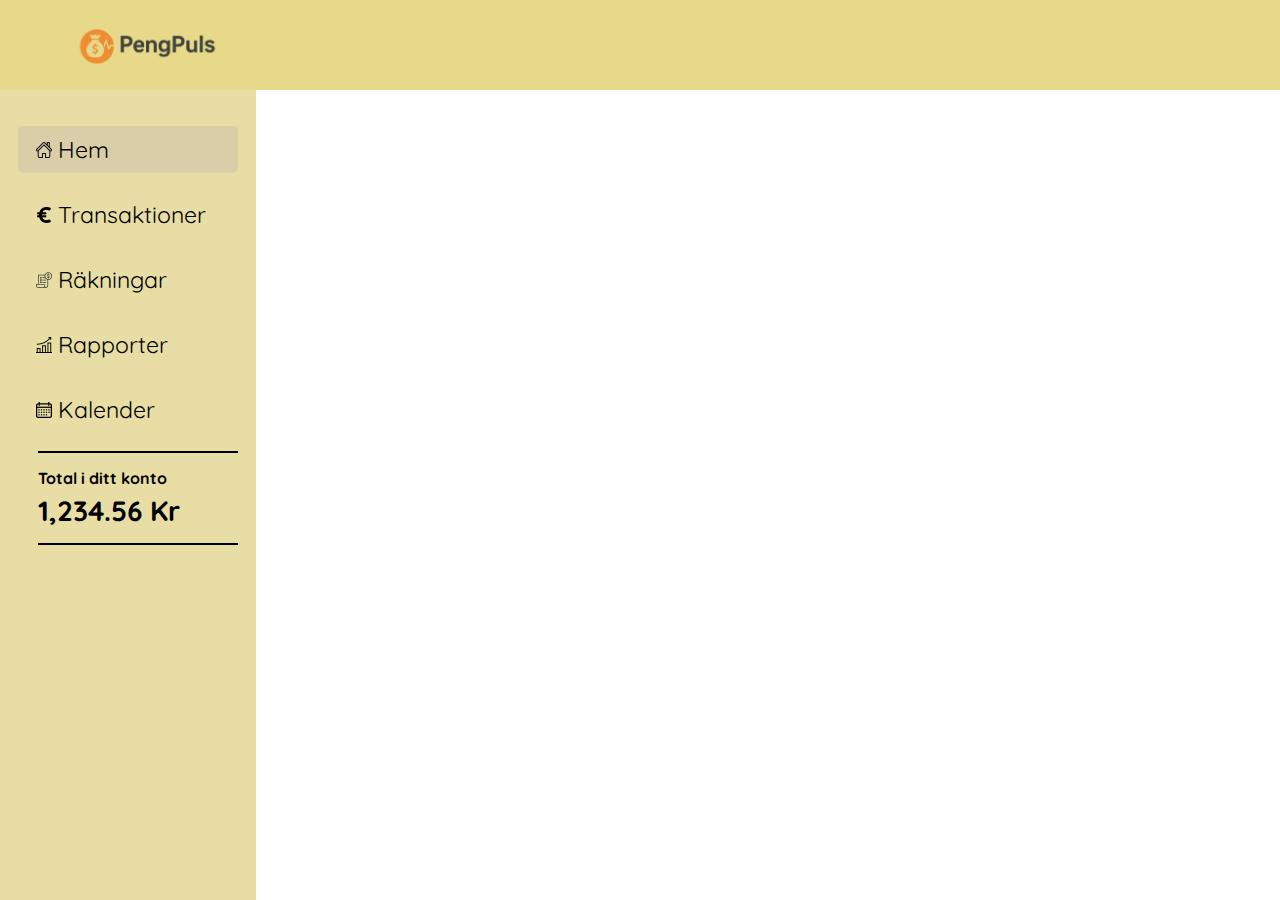
<file: index.html>
<!DOCTYPE html>
<html lang="en">
<head>
    <meta charset="UTF-8">
    <meta name="viewport" content="width=device-width, initial-scale=1.0">
    <link rel="stylesheet" href="styles.css">
    <link href="https://fonts.googleapis.com/css2?family=Quicksand:wght@400;500;600&display=swap" rel="stylesheet">
    <title>Home</title>
</head>
<body style="font-family: 'Quicksand', sans-serif;">
    <header class="site-header">
        <img src="img/PengPulsT.png" alt="PengPuls1 Logo" class="logo">
    </header>
    <aside class="sidebar">
        <ul>
            <li>
                <a href="index.html" class="sidebar-button active">
                    <img src="img/home.png" alt="Home Icon">
                    Hem
                </a>
            </li>
            <li>
                <a href="transaktioner.html" class="sidebar-button">
                    <img src="img/euro.png" alt="Euro Icon">
                    Transaktioner
                </a>
            </li>
            <li>
                <a href="räkningar.html" class="sidebar-button">
                    <img src="img/bill.png" alt="Bill Icon">
                    Räkningar
                </a>
            </li>
            <li>
                <a href="rapporter.html" class="sidebar-button">
                    <img src="img/growth.png" alt="Growth Icon">
                    Rapporter
                </a>
            </li>
            <li>
                <a href="kalender.html" class="sidebar-button">
                    <img src="img/calendar.png" alt="Calendar Icon">
                    Kalender
                </a>
            </li>
            <li class="account-summary">
                <div class="horizontal-line"></div>
                <div class="account-details">
                    <h3>Total i ditt konto</h3>
                    <p>1,234.56 Kr</p>
                </div>
                <div class="horizontal-line"></div>
            </li>
        </ul>
    </aside>
</body>
</html>
</file>
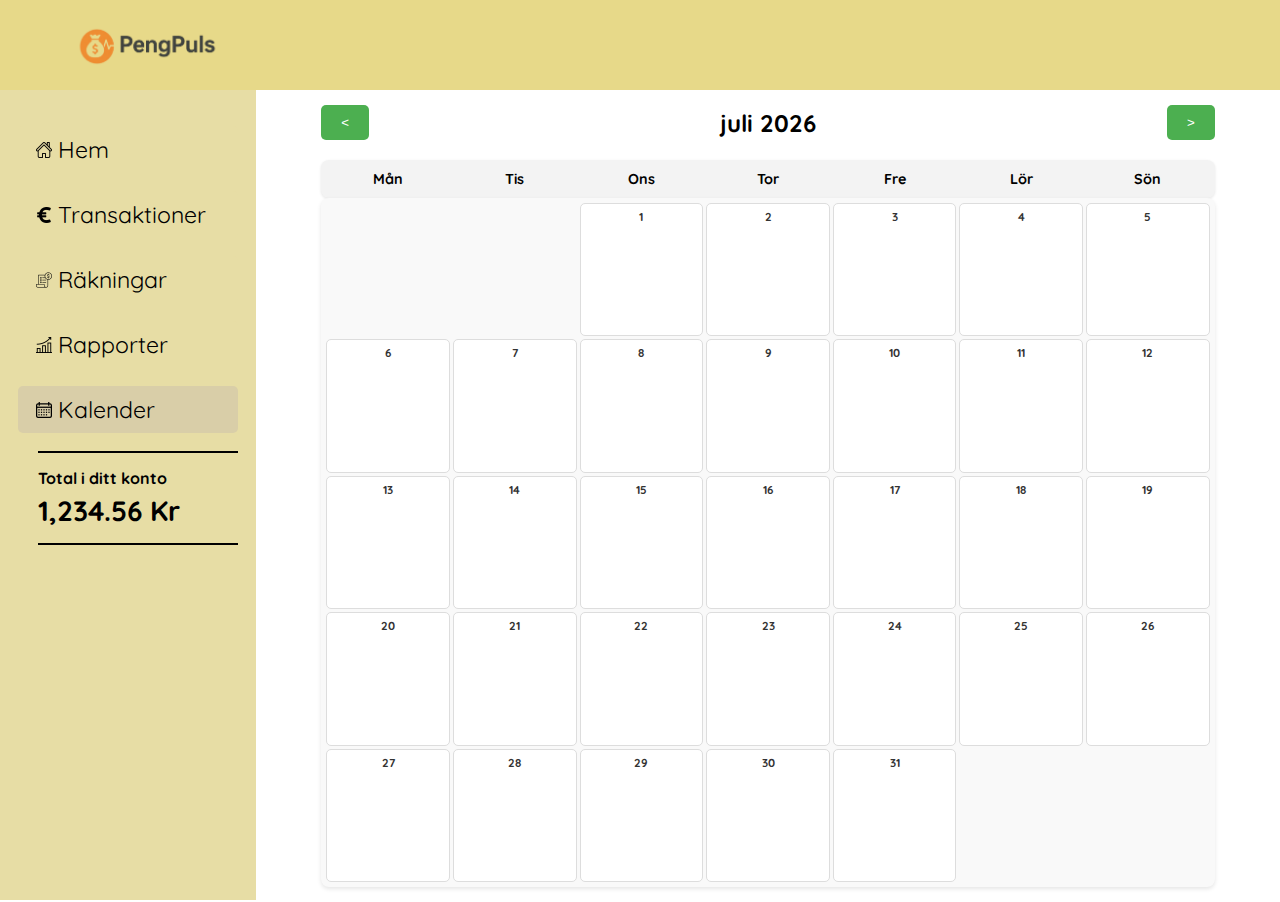
<file: kalender.html>
<!DOCTYPE html>
<html lang="en">
<head>
    <meta charset="UTF-8">
    <meta name="viewport" content="width=device-width, initial-scale=1.0">
    <link rel="stylesheet" href="kalender.css">
    <link href="https://fonts.googleapis.com/css2?family=Quicksand:wght@400;500;600&display=swap" rel="stylesheet">
    <title>Home</title>
    <script src="kalender.js" defer></script>
</head>
<body style="font-family: 'Quicksand', sans-serif;">
    <header class="site-header">
        <img src="img/PengPulsT.png" alt="PengPuls1 Logo" class="logo">
    </header>
    <aside class="sidebar">
        <ul>
            <li>
                <a href="index.html" class="sidebar-button">
                    <img src="img/home.png" alt="Home Icon">
                    Hem
                </a>
            </li>
            <li>
                <a href="transaktioner.html" class="sidebar-button">
                    <img src="img/euro.png" alt="Euro Icon">
                    Transaktioner
                </a>
            </li>
            <li>
                <a href="räkningar.html" class="sidebar-button">
                    <img src="img/bill.png" alt="Bill Icon">
                    Räkningar
                </a>
            </li>
            <li>
                <a href="rapporter.html" class="sidebar-button">
                    <img src="img/growth.png" alt="Growth Icon">
                    Rapporter
                </a>
            </li>
            <li>
                <a href="kalender.html" class="sidebar-button active">
                    <img src="img/calendar.png" alt="Calendar Icon">
                    Kalender
                </a>
            </li>
            <li class="account-summary">
                <div class="horizontal-line"></div>
                <div class="account-details">
                    <h3>Total i ditt konto</h3>
                    <p>1,234.56 Kr</p>
                </div>
                <div class="horizontal-line"></div>
            </li>
        </ul>
    </aside>
    <main>
        <section class="calendar-container">
            <div class="calendar-header">
                <button id="prev-month">&lt;</button>
                <h2 id="current-month">March 2023</h2>
                <button id="next-month">&gt;</button>
            </div>
            <div class="calendar-weekdays">
                <div>Mån</div>
                <div>Tis</div>
                <div>Ons</div>
                <div>Tor</div>
                <div>Fre</div>
                <div>Lör</div>
                <div>Sön</div>
            </div>
            <div class="calendar-grid">
                <!-- Days will be dynamically generated here -->
            </div>
        </section>
        <div id="day-details-modal" class="modal">
            <div class="modal-content">
                <span class="close-button">&times;</span>
                <h3 id="modal-date"></h3>
                <ul id="transactions-list">
                    <!-- Transactions will be dynamically added here -->
                </ul>
            </div>
        </div>
    </main>
</body>
</html>
</file>
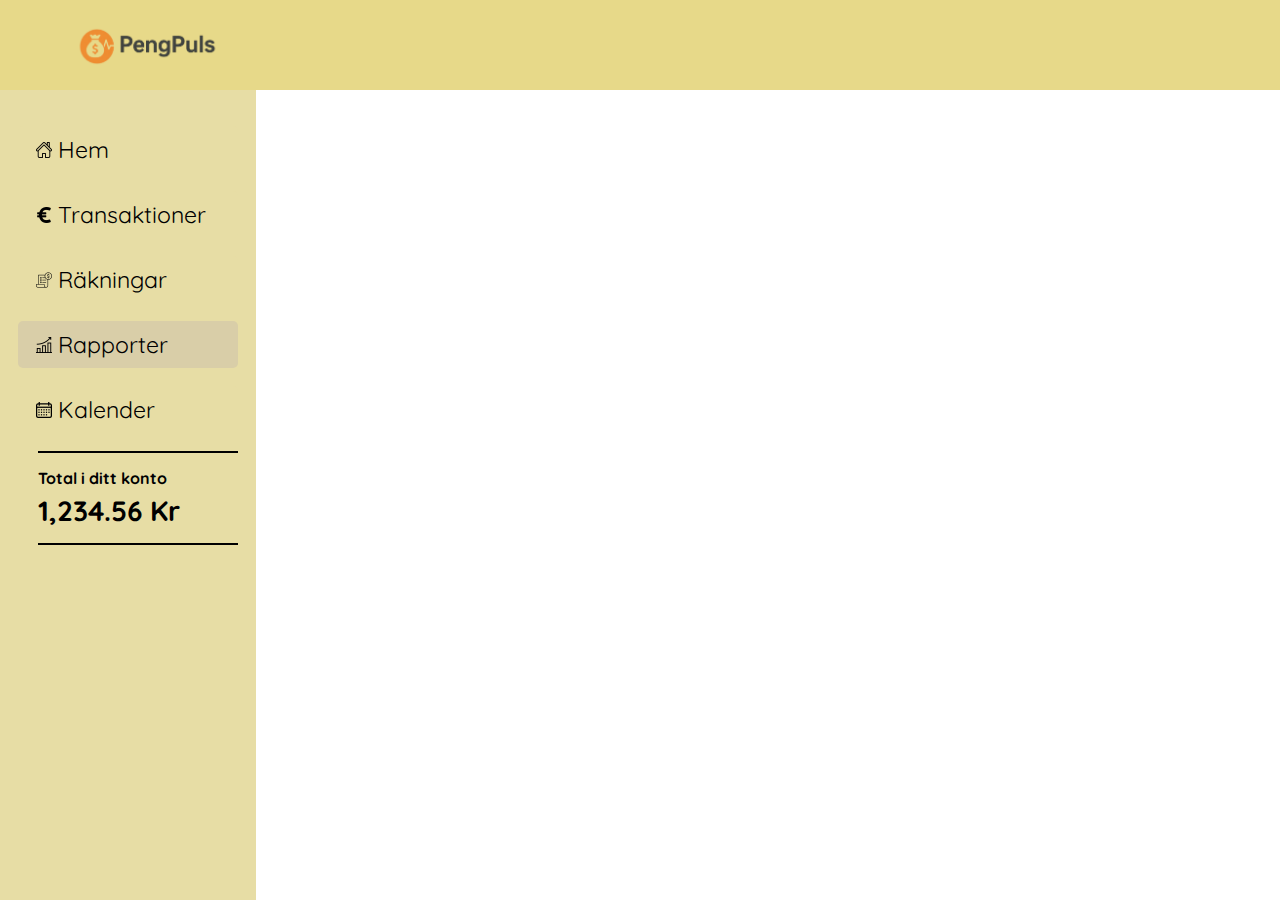
<file: rapporter.html>
<!DOCTYPE html>
<html lang="en">
<head>
    <meta charset="UTF-8">
    <meta name="viewport" content="width=device-width, initial-scale=1.0">
    <link rel="stylesheet" href="styles.css">
    <link href="https://fonts.googleapis.com/css2?family=Quicksand:wght@400;500;600&display=swap" rel="stylesheet">
    <title>Home</title>
</head>
<body style="font-family: 'Quicksand', sans-serif;">
    <header class="site-header">
        <img src="img/PengPulsT.png" alt="PengPuls1 Logo" class="logo">
    </header>
    <aside class="sidebar">
        <ul>
            <li>
                <a href="index.html" class="sidebar-button">
                    <img src="img/home.png" alt="Home Icon">
                    Hem
                </a>
            </li>
            <li>
                <a href="transaktioner.html" class="sidebar-button">
                    <img src="img/euro.png" alt="Euro Icon">
                    Transaktioner
                </a>
            </li>
            <li>
                <a href="räkningar.html" class="sidebar-button">
                    <img src="img/bill.png" alt="Bill Icon">
                    Räkningar
                </a>
            </li>
            <li>
                <a href="rapporter.html" class="sidebar-button active">
                    <img src="img/growth.png" alt="Growth Icon">
                    Rapporter
                </a>
            </li>
            <li>
                <a href="kalender.html" class="sidebar-button">
                    <img src="img/calendar.png" alt="Calendar Icon">
                    Kalender
                </a>
            </li>
            <li class="account-summary">
                <div class="horizontal-line"></div>
                <div class="account-details">
                    <h3>Total i ditt konto</h3>
                    <p>1,234.56 Kr</p>
                </div>
                <div class="horizontal-line"></div>
            </li>
        </ul>
    </aside>
</body>
</html>
</file>
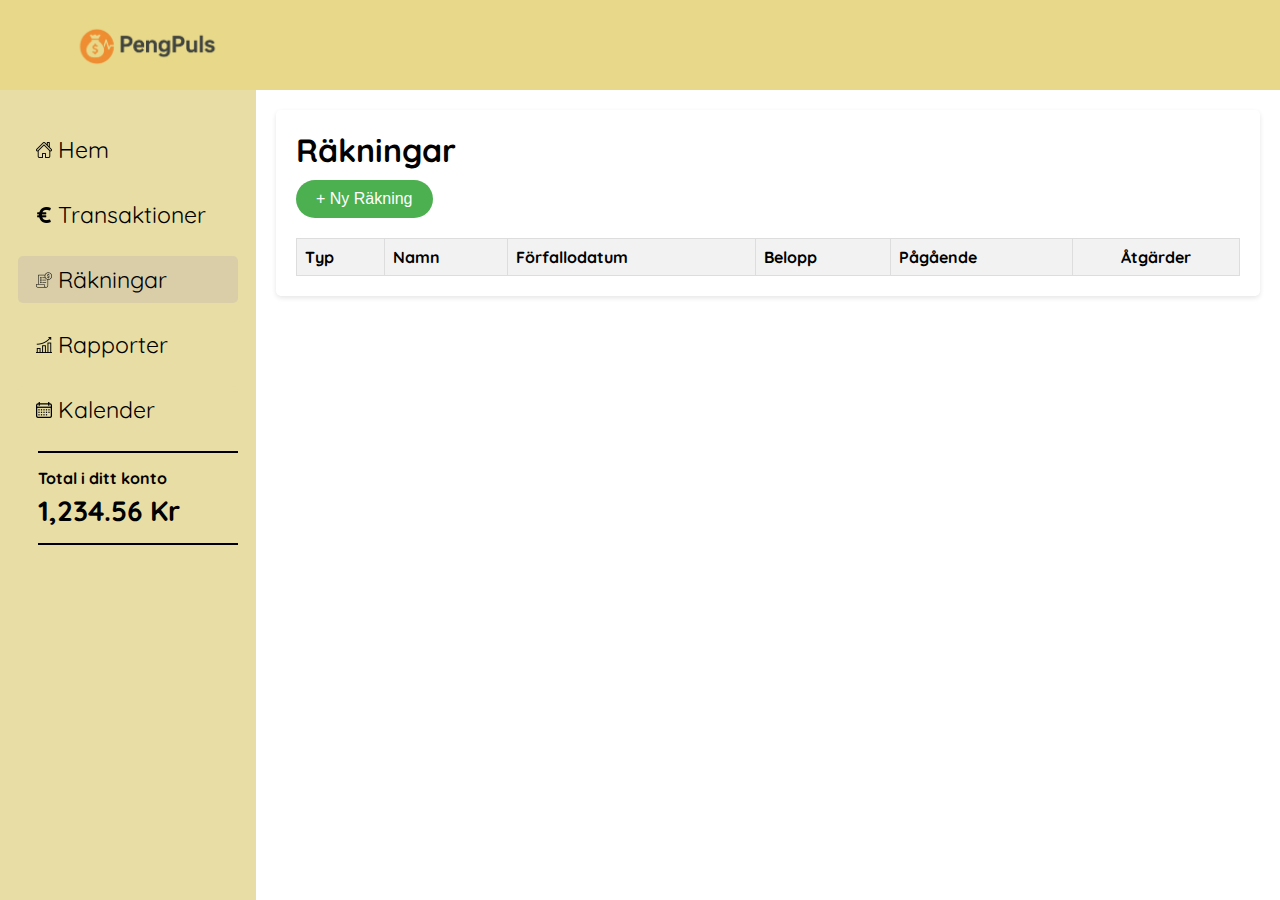
<file: räkningar.html>
<!DOCTYPE html>
<html lang="en">
<head>
    <meta charset="UTF-8">
    <meta name="viewport" content="width=device-width, initial-scale=1.0">
    <link rel="stylesheet" href="styles.css">
    <link href="https://fonts.googleapis.com/css2?family=Quicksand:wght@400;500;600&display=swap" rel="stylesheet">
    <link rel="stylesheet" href="räkningar.css">
    <title>Räkningar</title>
    <script src="räkningar.js" defer></script>
</head>
<body style="font-family: 'Quicksand', sans-serif;">
    <header class="site-header">
        <img src="img/PengPulsT.png" alt="PengPuls1 Logo" class="logo">
    </header>
    <aside class="sidebar">
        <ul>
            <li>
                <a href="index.html" class="sidebar-button">
                    <img src="img/home.png" alt="Home Icon">
                    Hem
                </a>
            </li>
            <li>
                <a href="transaktioner.html" class="sidebar-button">
                    <img src="img/euro.png" alt="Euro Icon">
                    Transaktioner
                </a>
            </li>
            <li>
                <a href="räkningar.html" class="sidebar-button active">
                    <img src="img/bill.png" alt="Bill Icon">
                    Räkningar
                </a>
            </li>
            <li>
                <a href="rapporter.html" class="sidebar-button">
                    <img src="img/growth.png" alt="Growth Icon">
                    Rapporter
                </a>
            </li>
            <li>
                <a href="kalender.html" class="sidebar-button">
                    <img src="img/calendar.png" alt="Calendar Icon">
                    Kalender
                </a>
            </li>
            <li class="account-summary">
                <div class="horizontal-line"></div>
                <div class="account-details">
                    <h3>Total i ditt konto</h3>
                    <p>1,234.56 Kr</p>
                </div>
                <div class="horizontal-line"></div>
            </li>
        </ul>
    </aside>
    <main>
        <section class="bills-section">
            <h1 class="bills-heading">Räkningar</h1>
            <div class="button-container">
                <button class="new-bill-button">+ Ny Räkning</button>
            </div>
            <form class="new-bill-form" style="display: none;">
                <label for="bill-name">Namn:</label>
                <input type="text" id="bill-name" name="bill-name" required>
                
                <label for="bill-type">Typ:</label>
                <select id="bill-type" name="bill-type" required>
                    <option value="engångs">Engångsräkning</option>
                    <option value="månatlig">Varje månad</option>
                </select>
                
                <label for="bill-amount">Belopp:</label>
                <input type="number" id="bill-amount" name="bill-amount" required>
                
                <label for="bill-due-date">Förfallodatum:</label>
                <input type="date" id="bill-due-date" name="bill-due-date" required>
                
                <button type="submit">Lägg till</button>
            </form>
            <table>
                <thead>
                    <tr>
                        <th>Typ</th>
                        <th>Namn</th>
                        <th>Förfallodatum</th>
                        <th>Belopp</th>
                        <th>Pågående</th> <!-- Updated header -->
                        <th class="actions">Åtgärder</th>
                    </tr>
                </thead>
                <tbody>
                    <!-- Example row -->
                    <tr>
                        <td>Engångsräkning</td>
                        <td>Elräkning</td>
                        <td>2023-11-14</td>
                        <td>2,011 Kr</td>
                        <td>✔</td>
                        <td class="actions">
                            <button class="edit-button">Pågående</button>
                            <button class="remove-button">Ta bort</button>
                        </td>
                    </tr>
                    <!-- Rows will be dynamically added here -->
                </tbody>
            </table>
        </section>
    </main>
</body>
</html>
</file>
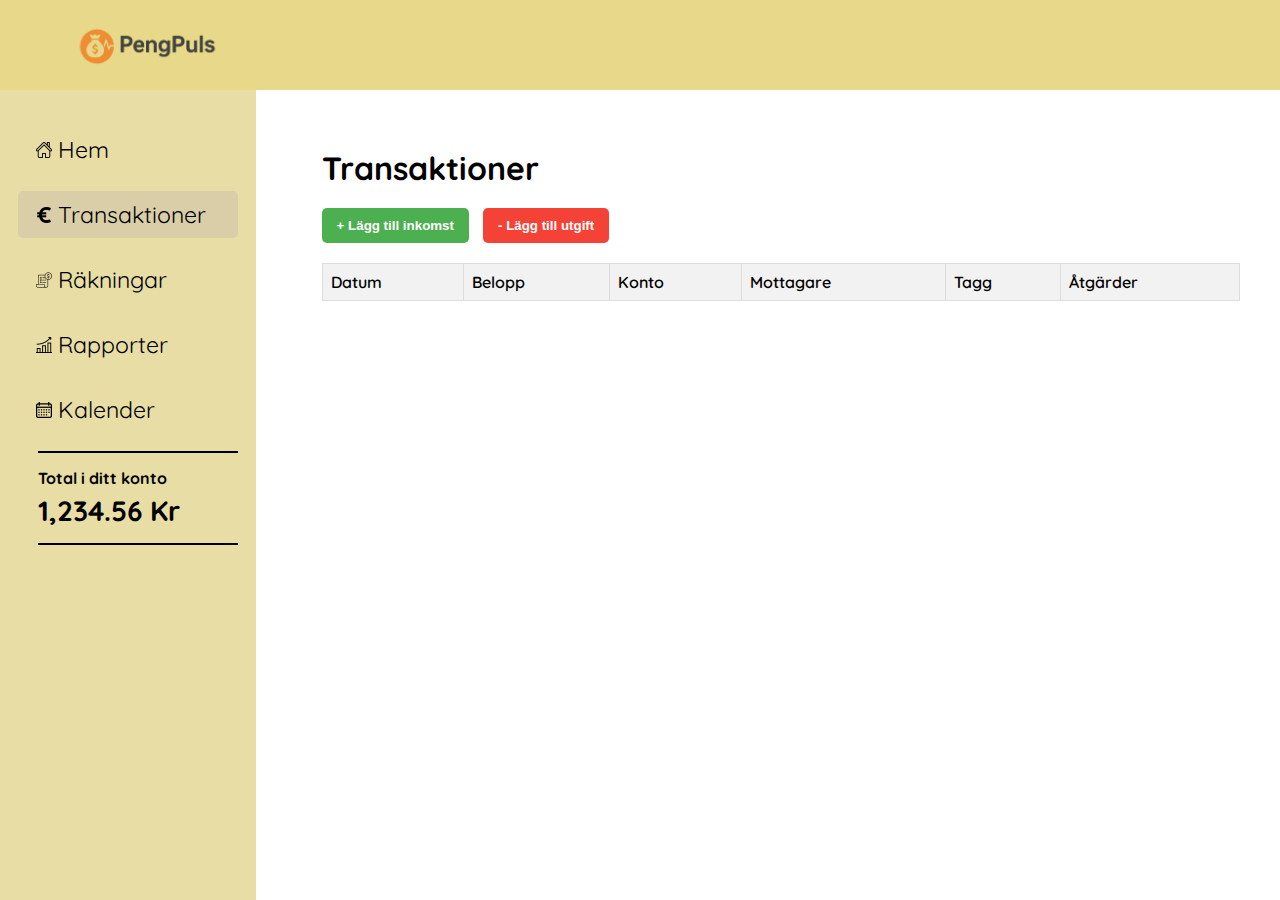
<file: transaktioner.html>
<!DOCTYPE html>
<html lang="sv">
<head>
    <meta charset="UTF-8">
    <meta name="viewport" content="width=device-width, initial-scale=1.0">
    <link rel="stylesheet" href="transaktioner.css">
    <link href="https://fonts.googleapis.com/css2?family=Quicksand:wght@400;500;600&display=swap" rel="stylesheet">
    <title>Hem</title>
    <script src="transaktioner.js" defer></script>
</head>
<body style="font-family: 'Quicksand', sans-serif;">
    <header class="site-header">
        <img src="img/PengPulsT.png" alt="PengPuls1 Logo" class="logo">
    </header>
    <aside class="sidebar">
        <ul>
            <li>
                <a href="index.html" class="sidebar-button">
                    <img src="img/home.png" alt="Home Icon">
                    Hem
                </a>
            </li>
            <li>
                <a href="transaktioner.html" class="sidebar-button active">
                    <img src="img/euro.png" alt="Euro Icon">
                    Transaktioner
                </a>
            </li>
            <li>
                <a href="räkningar.html" class="sidebar-button">
                    <img src="img/bill.png" alt="Bill Icon">
                    Räkningar
                </a>
            </li>
            <li>
                <a href="rapporter.html" class="sidebar-button">
                    <img src="img/growth.png" alt="Growth Icon">
                    Rapporter
                </a>
            </li>
            <li>
                <a href="kalender.html" class="sidebar-button">
                    <img src="img/calendar.png" alt="Calendar Icon">
                    Kalender
                </a>
            </li>
            <li class="account-summary">
                <div class="horizontal-line"></div>
                <div class="account-details">
                    <h3>Total i ditt konto</h3>
                    <p>1,234.56 Kr</p>
                </div>
                <div class="horizontal-line"></div>
            </li>
        </ul>
    </aside>
    <main class="main-content">
        <section class="transactions-section">
            <h1>Transaktioner</h1>
            <div class="transactions-controls">
                <button id="add-income">+ Lägg till inkomst</button>
                <button id="add-expense">- Lägg till utgift</button>
            </div>
            <table class="transactions-table">
                <thead>
                    <tr>
                        <th>Datum</th>
                        <th>Belopp</th>
                        <th>Konto</th>
                        <th>Mottagare</th>
                        <th>Tagg</th>
                        <th>Åtgärder</th>
                    </tr>
                </thead>
                <tbody id="transactions-body">

                </tbody>
            </table>
        </section>
    </main>
</body>
</html>
</file>
<file: styles.css>
* {
    margin: 0;
    padding: 0;
}

.site-header {
    position: fixed; /* Fix the header at the top */
    top: 0;
    left: 0;
    width: 100%;
    z-index: 1000; /* Ensure it stays above other elements */
    background-color: #e7d989;
    color: white;
    padding: 3vh 0;
    display: flex;
    align-items: center;
    height: 10vh;
    box-sizing: border-box;
}

.logo {
    height: 5.5vh; 
    margin-left: 7vh;
    vertical-align: middle;
    display: inline-block;
}

.site-header h1 {
    display: inline-block;
    margin-left: 10vh;
    vertical-align: middle;
}

.sidebar {
    position: fixed; /* Fix the sidebar to the left */
    top: 10vh; /* Start below the header */
    left: 0;
    width: 20%;
    height: calc(100vh - 10vh); /* Adjust height to exclude the header */
    z-index: 999; /* Ensure it stays above the main content */
    overflow-y: auto; /* Allow scrolling if the sidebar content overflows */
    background-color: #e7dda5; /* Lighter variant of the header color */
    color: rgb(0, 0, 0); /* Ensure text color is white */
    padding: 2vh;
    box-sizing: border-box;
}

.sidebar ul {
    list-style-type: none;
    padding: 0;
}

.sidebar li {
    margin: 2vh 0;
    font-size: 1.2em;
}

.sidebar-button {
    display: block;
    text-decoration: none;
    color: rgb(0, 0, 0);
    background-color: #e7dda5; /* Match the sidebar color */
    padding: 1vh 2vh;
    border-radius: 5px;
    font-size: 1.2em;
    text-align: left; /* Align text to the left */
    transition: background-color 0.3s ease;
}

.sidebar-button:hover {
    background-color: #d6d1c8; /* Slightly darker variant for hover effect */
}

.sidebar-button.active {
    background-color: #d9cea8; /* Slightly more yellowish variant to indicate the active page */
}

.account-summary {
    list-style: none;
    margin-top: 40px;
    text-align: left;
    padding-left: 20px;
}

.account-summary .horizontal-line {
    border-top: 2px solid #000000;
    margin: 15px 0;
}

.account-summary .account-details h3 {
    margin: 0;
    font-size: 16px;
}

.account-summary .account-details p {
    margin: 5px 0 0;
    font-size: 28px;
    font-weight: bold;
}
</file>
<file: kalender.css>
* {
    margin: 0;
    padding: 0;
}

.site-header {
    position: fixed; /* Fix the header at the top */
    top: 0;
    left: 0;
    width: 100%;
    z-index: 1000; /* Ensure it stays above other elements */
    background-color: #e7d989; /* Match the header color */
    color: white;
    padding: 3vh 0;
    display: flex;
    align-items: center;
    height: 10vh;
    box-sizing: border-box;
}

.logo {
    height: 5.5vh; 
    margin-left: 7vh;
    vertical-align: middle;
    display: inline-block;
}

.site-header h1 {
    display: inline-block;
    margin-left: 10vh;
    vertical-align: middle;
}

.sidebar {
    position: fixed; /* Fix the sidebar to the left */
    top: 10vh; /* Start below the header */
    left: 0;
    width: 20%;
    height: calc(100vh - 10vh); /* Adjust height to exclude the header */
    z-index: 999; /* Ensure it stays above the main content */
    overflow-y: auto; /* Allow scrolling if the sidebar content overflows */
    background-color: #e7dda5; /* Match the sidebar color */
    color: rgb(0, 0, 0); /* Ensure text color is white */
    padding: 2vh;
    box-sizing: border-box;
}

.sidebar ul {
    list-style-type: none;
    padding: 0;
}

.sidebar li {
    margin: 2vh 0;
    font-size: 1.2em;
}

.sidebar-button {
    display: block;
    text-decoration: none;
    color: rgb(0, 0, 0);
    background-color: #e7dda5; /* Match the sidebar button color */
    padding: 1vh 2vh;
    border-radius: 5px;
    font-size: 1.2em;
    text-align: left; /* Align text to the left */
    transition: background-color 0.3s ease;
}

.sidebar-button:hover {
    background-color: #d6d1c8; /* Match the hover color */
}

.sidebar-button.active {
    background-color: #d9cea8; /* Match the active button color */
}

.account-summary {
    list-style: none;
    margin-top: 40px;
    text-align: left;
    padding-left: 20px;
}

.account-summary .horizontal-line {
    border-top: 2px solid #000000;
    margin: 15px 0;
}

.account-summary .account-details h3 {
    margin: 0;
    font-size: 16px;
}

.account-summary .account-details p {
    margin: 5px 0 0;
    font-size: 28px;
    font-weight: bold;
}

.calendar-container {
    max-width: 90%; /* Minska bredden något */
    height: calc(100vh - 12vh); /* Justera höjden för att passa utan scroll */
    display: flex;
    flex-direction: column;
    justify-content: space-between;
    margin: 0 auto;
    text-align: center;
    padding: 5px; /* Minska padding */
    box-sizing: border-box;
}

.calendar-weekdays {
    display: grid;
    grid-template-columns: repeat(7, 1fr);
    gap: 3px; /* Minska gap mellan veckodagar */
    background-color: #f3f3f3;
    padding: 5px; /* Minska padding */
    border-radius: 8px; /* Justera hörnradie */
    font-weight: bold;
    box-shadow: 0 1px 3px rgba(0, 0, 0, 0.1);
}

.calendar-weekdays div {
    text-align: center;
    padding: 5px 0; /* Minska padding */
    font-size: 0.9em; /* Minska textstorlek */
}

.calendar-header {
    display: flex;
    justify-content: space-between;
    align-items: center;
    margin-bottom: 20px;
}

.calendar-header button {
    background-color: #4CAF50;
    color: white;
    border: none;
    padding: 10px 20px;
    cursor: pointer;
    border-radius: 5px;
}

.calendar-header button:hover {
    background-color: #45a049;
}

.calendar-grid {
    flex-grow: 1; /* Fyll ut resterande utrymme */
    display: grid;
    grid-template-columns: repeat(7, 1fr);
    grid-auto-rows: 1fr; /* Gör rutorna lika höga */
    gap: 3px; /* Minska gap mellan rutorna */
    background-color: #f9f9f9;
    padding: 5px; /* Minska padding */
    border-radius: 8px; /* Justera hörnradie */
    box-shadow: 0 2px 4px rgba(0, 0, 0, 0.1);
}

.calendar-grid div {
    position: relative;
    border: 1px solid #ddd;
    text-align: left;
    border-radius: 5px;
    background-color: #ffffff;
    display: flex;
    justify-content: center;
    align-items: center;
    font-size: 0.9em; /* Minska textstorlek */
}

.calendar-grid div::before {
    content: attr(data-day); /* Visa siffran för dagen */
    position: absolute;
    top: 5px;
    left: 50%;
    transform: translateX(-50%);
    font-weight: bold;
    color: #333;
    font-size: 0.8em; /* Minska textstorlek för siffror */
}

.calendar-grid div:hover {
    background-color: #f0f0f0;
    cursor: pointer;
}

.calendar-grid .income {
    color: green;
}

.calendar-grid .expense {
    color: red;
}

.calendar-grid .empty {
    background-color: transparent;
    border: none;
    cursor: default;
}

main {
    margin-left: 20%; /* Lämna utrymme för sidofältet */
    margin-top: 10vh; /* Lämna utrymme för sidhuvudet */
    padding: 10px; /* Minska padding */
    box-sizing: border-box;
}

.modal {
    display: none; /* Dölj modalen som standard */
    position: fixed;
    top: 0;
    left: 0;
    width: 100%;
    height: 100%;
    background-color: rgba(0, 0, 0, 0.5);
    z-index: 1000;
    justify-content: center;
    align-items: center;
}

.modal-content {
    background-color: #fff;
    padding: 20px;
    border-radius: 10px;
    width: 80%;
    max-width: 500px;
    box-shadow: 0 4px 8px rgba(0, 0, 0, 0.2);
    text-align: center;
}

.close-button {
    position: absolute;
    top: 10px;
    right: 20px;
    font-size: 1.5em;
    cursor: pointer;
}

#transactions-list {
    list-style: none;
    padding: 0;
    margin-top: 20px;
}

#transactions-list li {
    margin: 10px 0;
    padding: 10px;
    border: 1px solid #ddd;
    border-radius: 5px;
    background-color: #f9f9f9;
}
</file>
<file: räkningar.css>
* {
    margin: 0;
    padding: 0;
}

.site-header {
    position: fixed; /* Fix the header at the top */
    top: 0;
    left: 0;
    width: 100%;
    z-index: 1000; /* Ensure it stays above other elements */
    background-color: #e7d989; /* Match the header color */
    color: white;
    padding: 3vh 0;
    display: flex;
    align-items: center;
    height: 10vh;
    box-sizing: border-box;
}

.logo {
    height: 5.5vh; 
    margin-left: 7vh;
    vertical-align: middle;
    display: inline-block;
}

.site-header h1 {
    display: inline-block;
    margin-left: 10vh;
    vertical-align: middle;
}

.sidebar {
    position: fixed; /* Fix the sidebar to the left */
    top: 10vh; /* Start below the header */
    left: 0;
    width: 20%;
    height: calc(100vh - 10vh); /* Adjust height to exclude the header */
    z-index: 999; /* Ensure it stays above the main content */
    overflow-y: auto; /* Allow scrolling if the sidebar content overflows */
    background-color: #e7dda5; /* Match the sidebar color */
    color: rgb(0, 0, 0); /* Ensure text color is white */
    padding: 2vh;
    box-sizing: border-box;
}

.sidebar ul {
    list-style-type: none;
    padding: 0;
}

.sidebar li {
    margin: 2vh 0;
    font-size: 1.2em;
}

.sidebar-button {
    display: block;
    text-decoration: none;
    color: rgb(0, 0, 0);
    background-color: #e7dda5; /* Match the sidebar button color */
    padding: 1vh 2vh;
    border-radius: 5px;
    font-size: 1.2em;
    text-align: left; /* Align text to the left */
    transition: background-color 0.3s ease;
}

.sidebar-button:hover {
    background-color: #d6d1c8; /* Match the hover color */
}

.sidebar-button.active {
    background-color: #d9cea8; /* Match the active button color */
}

.account-summary {
    list-style: none;
    margin-top: 40px;
    text-align: left;
    padding-left: 20px;
}

.account-summary .horizontal-line {
    border-top: 2px solid #000000;
    margin: 15px 0;
}

.account-summary .account-details h3 {
    margin: 0;
    font-size: 16px;
}

.account-summary .account-details p {
    margin: 5px 0 0;
    font-size: 28px;
    font-weight: bold;
}

main {
    margin-left: 20%; /* Matches the width of the sidebar */
    margin-top: 10vh; /* Matches the height of the header */
    padding: 20px;
    box-sizing: border-box;
    overflow-x: auto; /* Allow horizontal scrolling if the table is too wide */
}

.bills-section {
    padding: 20px;
    background-color: #ffffff; /* Optional: Add a background color for clarity */
    border-radius: 5px; /* Optional: Add rounded corners */
    box-shadow: 0 2px 5px rgba(0, 0, 0, 0.1); /* Optional: Add a subtle shadow */
}

.bills-heading {
    font-size: 2rem; /* Increase font size */
    margin-bottom: 10px; /* Adjust spacing below the heading */
}

.button-container {
    margin-top: 10px; /* Add spacing between the heading and the button */
}

.new-bill-button {
    background-color: #4CAF50;
    color: white;
    border: none;
    padding: 10px 20px;
    cursor: pointer;
    font-size: 16px;
    border-radius: 20px; /* Rounded button */
    display: inline-block; /* Ensure the button aligns properly */
}

.new-bill-button:hover {
    background-color: #45a049;
}

.new-bill-form {
    margin-bottom: 20px;
    padding: 20px; /* Increased padding for better spacing */
    border: 1px solid #ccc;
    border-radius: 5px;
    background-color: #f9f9f9;
    max-width: 500px; /* Restrict the form width */
    box-sizing: border-box;
}

.new-bill-form label {
    display: block;
    margin: 10px 0 5px;
}

.new-bill-form input,
.new-bill-form select {
    width: 100%; /* Ensure inputs stay within the form */
    padding: 8px;
    margin-bottom: 10px;
    border: 1px solid #ccc;
    border-radius: 4px;
}

.new-bill-form button {
    background-color: #4CAF50;
    color: white;
    border: none;
    padding: 10px 20px;
    cursor: pointer;
    font-size: 16px;
}

.new-bill-form select option {
    text-transform: capitalize; /* Capitalize the first letter of each word */
}

new-bill-form button:hover {
    background-color: #45a049;
}

table {
    width: 100%;
    border-collapse: collapse;
    margin-top: 20px;
}

table th, table td {
    border: 1px solid #ddd;
    padding: 8px;
    text-align: left;
}

table th {
    background-color: #f2f2f2;
    font-weight: bold;
}

table tr:nth-child(even) {
    background-color: #f9f9f9;
}

table tr:hover {
    background-color: #ddd;
}

table td.status {
    text-align: center;
    padding: 5px;
}

table td.status .status-icon {
    display: inline-block;
    padding: 5px 10px;
    border-radius: 5px;
    font-weight: bold;
    cursor: default; /* Non-editable */
}

table td.status .status-icon.check {
    background-color: #d4edda; /* Light green */
    color: #155724; /* Dark green text */
}

table td.status .status-icon.cross {
    background-color: #f8d7da; /* Light red */
    color: #721c24; /* Dark red text */
}

table td .remove-button,
table td .edit-button {
    background-color: #F44336;
    color: white;
    border: none;
    padding: 5px 10px;
    cursor: pointer;
    border-radius: 5px;
    font-size: 14px;
    margin-right: 5px; /* Add spacing between buttons */
}

table td .edit-button {
    background-color: #4CAF50; /* Green for edit */
}

table td .remove-button:hover {
    background-color: #D32F2F;
}

table td .edit-button:hover {
    background-color: #45a049;
}

table tr.edit-row td {
    text-align: center;
    padding: 10px;
    background-color: #f9f9f9; /* Light background for edit row */
    border-top: 1px solid #ddd;
}

table td.actions {
    text-align: center;
    white-space: nowrap; /* Prevent buttons from wrapping */
    width: 150px; /* Set a fixed width for the actions column */
}

table th.actions {
    width: 150px; /* Set a fixed width for the actions column */
    text-align: center;
    white-space: nowrap; /* Prevent content from wrapping */
}

table td .remove-button,
table td .edit-button {
    background-color: #F44336;
    color: white;
    border: none;
    padding: 5px 10px;
    cursor: pointer;
    border-radius: 5px;
    font-size: 14px;
    display: inline-block; /* Ensure buttons are inline */
    margin: 0 5px; /* Add spacing between buttons */
}

table td .edit-button {
    background-color: #4CAF50; /* Green for edit */
}

table td .remove-button:hover {
    background-color: #D32F2F;
}

table td .edit-button:hover {
    background-color: #45a049;
}
</file>
<file: transaktioner.css>
* {
    margin: 0;
    padding: 0;
}

.site-header {
    position: fixed; /* Fix the header at the top */
    top: 0;
    left: 0;
    width: 100%;
    z-index: 1000; /* Ensure it stays above other elements */
    background-color: #e7d989; /* Match the header color */
    color: white;
    padding: 3vh 0;
    display: flex;
    align-items: center;
    height: 10vh;
    box-sizing: border-box;
}

.logo {
    height: 5.5vh; 
    margin-left: 7vh;
    vertical-align: middle;
    display: inline-block;
}

.site-header h1 {
    display: inline-block;
    margin-left: 10vh;
    vertical-align: middle;
}

.sidebar {
    position: fixed; /* Fix the sidebar to the left */
    top: 10vh; /* Start below the header */
    left: 0;
    width: 20%;
    height: calc(100vh - 10vh); /* Adjust height to exclude the header */
    z-index: 999; /* Ensure it stays above the main content */
    overflow-y: auto; /* Allow scrolling if the sidebar content overflows */
    background-color: #e7dda5; /* Match the sidebar color */
    color: rgb(0, 0, 0); /* Ensure text color is white */
    padding: 2vh;
    box-sizing: border-box;
}

.sidebar ul {
    list-style-type: none;
    padding: 0;
}

.sidebar li {
    margin: 2vh 0;
    font-size: 1.2em;
}

.sidebar-button {
    display: block;
    text-decoration: none;
    color: rgb(0, 0, 0);
    background-color: #e7dda5; /* Match the sidebar button color */
    padding: 1vh 2vh;
    border-radius: 5px;
    font-size: 1.2em;
    text-align: left; /* Align text to the left */
    transition: background-color 0.3s ease;
}

.sidebar-button:hover {
    background-color: #d6d1c8; /* Match the hover color */
}

.sidebar-button.active {
    background-color: #d9cea8; /* Match the active button color */
}

.account-summary {
    list-style: none;
    margin-top: 40px;
    text-align: left;
    padding-left: 20px;
}

.account-summary .horizontal-line {
    border-top: 2px solid #000000;
    margin: 15px 0;
}

.account-summary .account-details h3 {
    margin: 0;
    font-size: 16px;
}

.account-summary .account-details p {
    margin: 5px 0 0;
    font-size: 28px;
    font-weight: bold;
}

.transactions-section {
    padding: 20px;
}

.transactions-section h1 {
    font-size: 2em; /* Increase the font size of the heading */
    margin-bottom: 20px; /* Add spacing below the heading */
}

.transactions-controls {
    margin-bottom: 10px;
}

.transactions-controls button {
    padding: 10px 15px;
    margin-right: 10px;
    border: none;
    border-radius: 5px;
    background-color: #4CAF50;
    color: white;
    cursor: pointer;
    font-weight: 600;
}

.transactions-controls button#add-expense {
    background-color: #f44336;
}

.transactions-table {
    margin-top: 20px; /* Add spacing between controls and the table */
    width: 100%;
    border-collapse: collapse;
}

.transactions-table th, .transactions-table td {
    border: 1px solid #ddd;
    padding: 8px;
    text-align: left;
}

.transactions-table th {
    background-color: #f2f2f2;
    font-weight: 600;
}

.transactions-table tbody tr:nth-child(even) {
    background-color: #f9f9f9;
}

.transactions-table tbody tr:hover {
    background-color: #f1f1f1;
}

.transactions-table .delete-btn {
    color: #f44336;
    cursor: pointer;
    font-weight: bold;
    border: none;
    background: none;
}

.main-content {
    margin-left: 22%; /* Ensure content starts after the sidebar */
    margin-top: 12vh; /* Ensure content starts below the header */
    padding: 20px;
}

.tag-button {
    display: inline-block;
    padding: 5px 10px;
    border-radius: 5px;
    font-size: 0.9em;
    font-weight: 600;
    text-align: center;
    color: #000;
    background-color: #e8f5e9; /* Default light green for income */
    border: none;
    cursor: default;
}

.tag-button.expense {
    background-color: #fdecea; /* Light red for expense */
}
</file>
